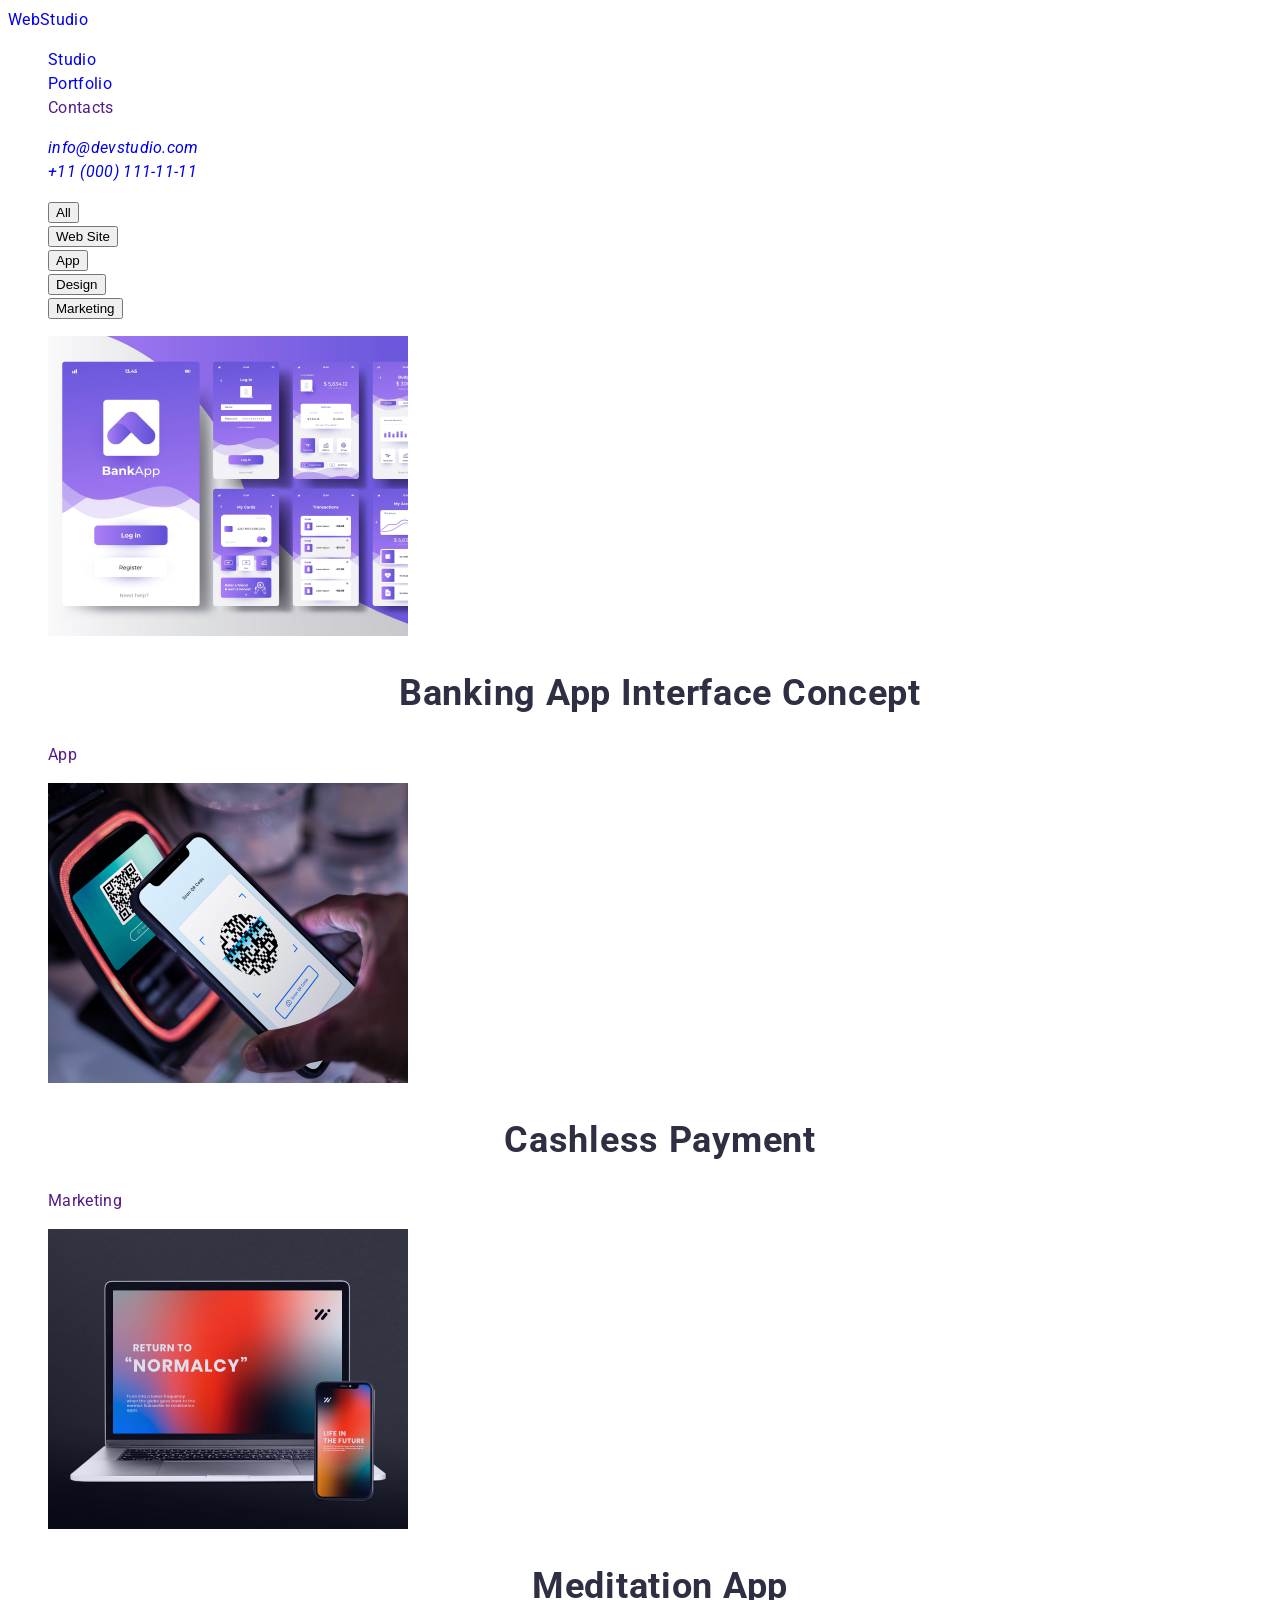
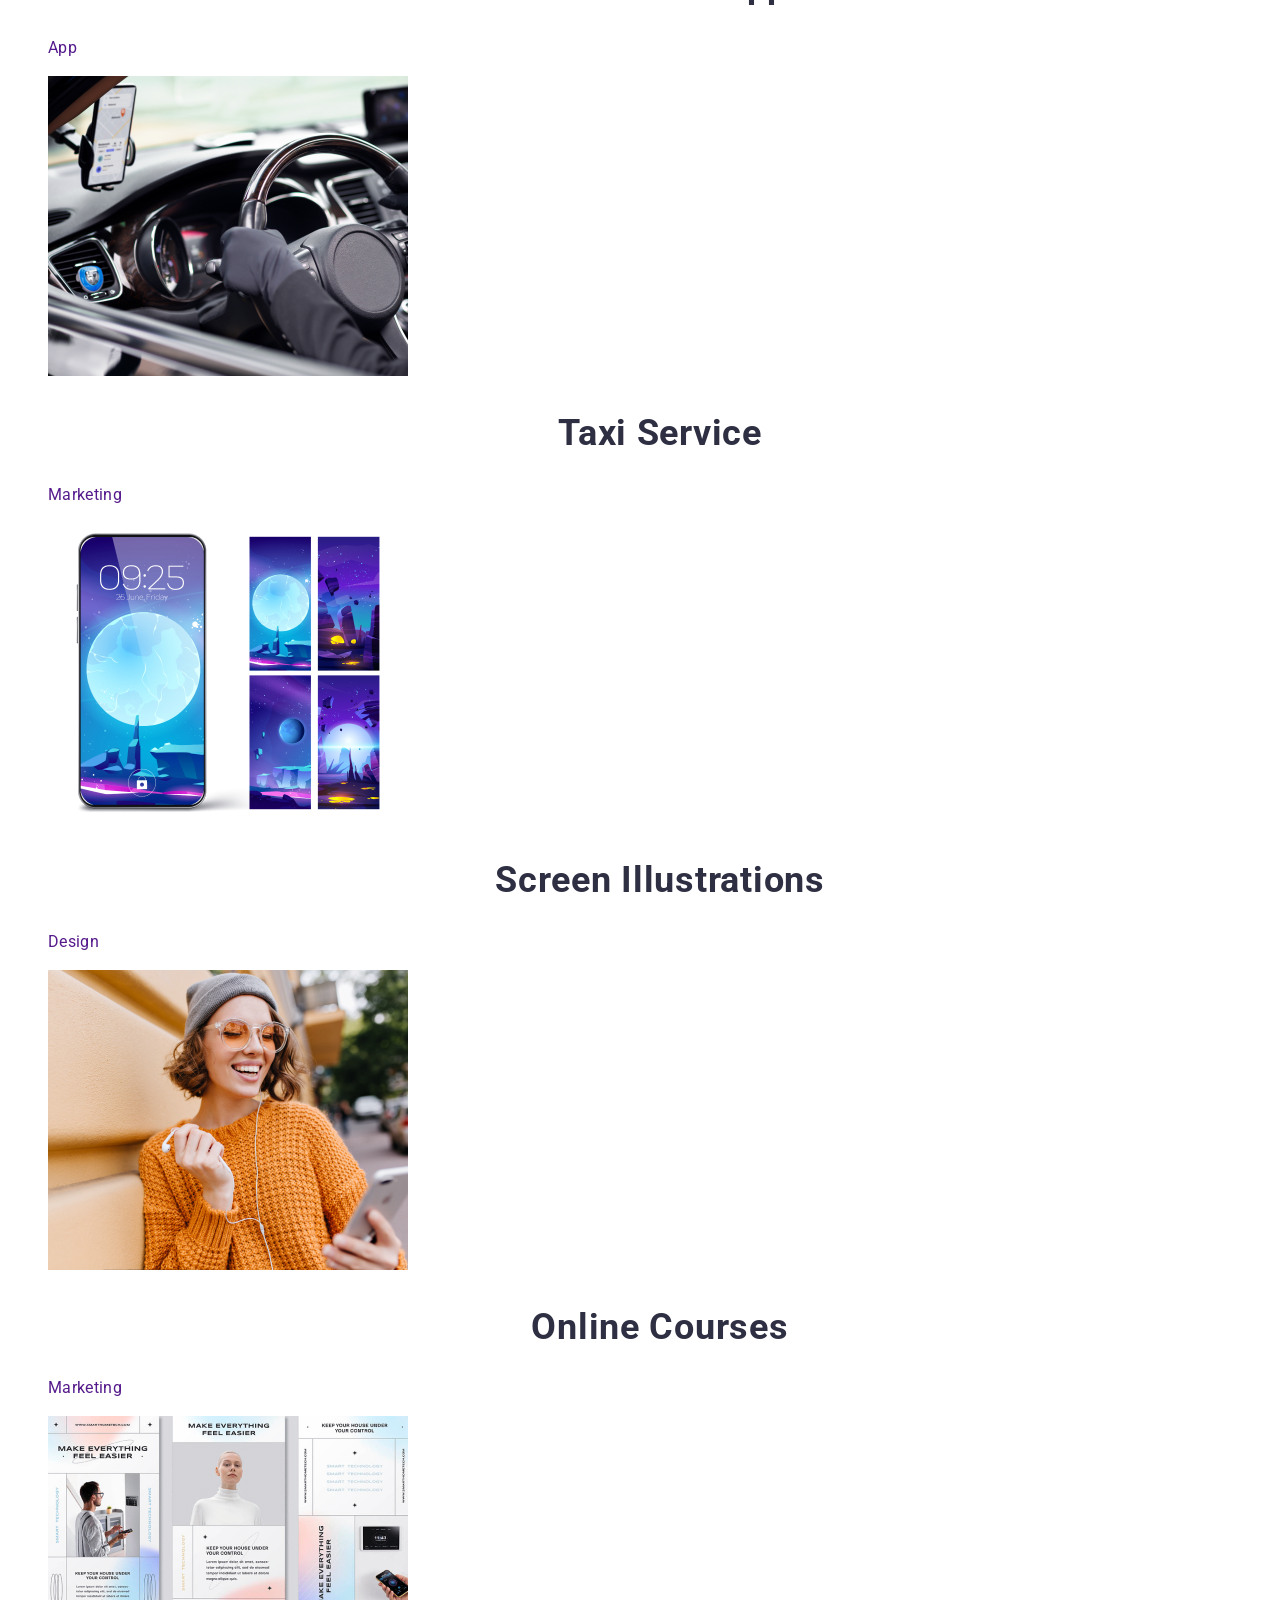
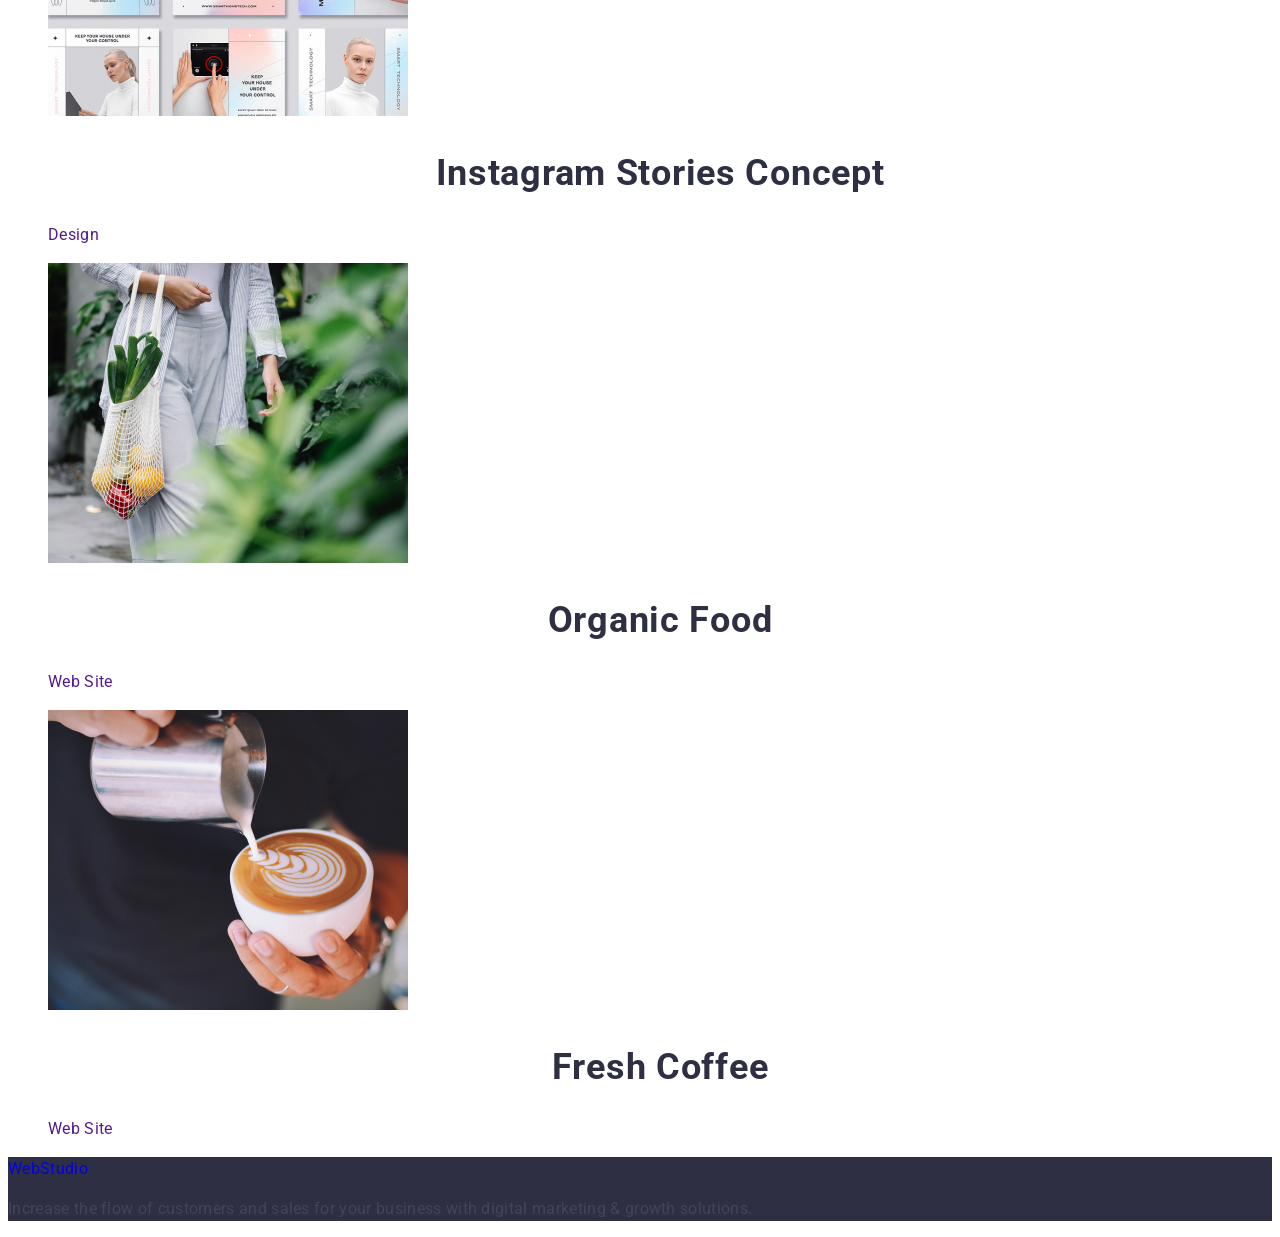
<file: portfolio.html>
<!DOCTYPE html>
<html lang="en">
   <head>
      <meta charset="UTF-8" />
      <meta http-equiv="X-UA-Compatible" content="IE=edge" />
      <meta name="viewport" content="width=device-width, initial-scale=1.0" />
      <title>Portfolio</title>
      <link rel="preconnect" href="https://fonts.googleapis.com" />
      <link rel="preconnect" href="https://fonts.gstatic.com" crossorigin />
      <link href="https://fonts.googleapis.com/css2?family=Raleway:wght@800&family=Roboto:wght@400;500;700;900&display=swap" rel="stylesheet" />
      <link rel="stylesheet" href="css/styles.css" />
   </head>
   <body>
      <!-- header -->
      <header class="header">
         <nav class="header__nav">
            <a href="./index.html" class="header__logo link">Web<span>Studio</span></a>
            <ul class="header__menu-list list">
               <li class="header__menu-item"><a href="./index.html" class="header__menu-link link">Studio</a></li>
               <li class="header__menu-item"><a href="./portfolio.html" class="header__menu-link link">Portfolio</a></li>
               <li class="header__menu-item"><a href="" class="header__menu-link link">Contacts</a></li>
            </ul>
         </nav>
         <address class="header__contacts">
            <ul class="list">
               <li class="header__contacts-item"><a href="mailto:info@devstudio.com" class="header__contacts-link link">info@devstudio.com</a></li>
               <li class="header__contacts-item"><a href="tel:+110001111111" class="header__contacts-link link">+11 (000) 111-11-11</a></li>
            </ul>
         </address>
      </header>
      <!-- main -->
      <main class="main">
         <section class="projects">
            <h1 class="projects__title" hidden>My portfolio</h1>
            <ul class="projects__filter-list filter list">
               <li class="filter__item"><button type="button" class="filter__button">All</button></li>
               <li class="filter__item"><button type="button" class="filter__button">Web Site</button></li>
               <li class="filter__item"><button type="button" class="filter__button">App</button></li>
               <li class="filter__item"><button type="button" class="filter__button">Design</button></li>
               <li class="filter__item"><button type="button" class="filter__button">Marketing</button></li>
            </ul>
            <ul class="projects__list list">
               <li class="">
                  <a href="" class="link">
                     <img src="./images/portfolio/banking-app-interface-concept.jpg" alt="banking app interface" class="item-projects__img" width="360" height="300" />
                     <h2 class="item-projects__title">Banking App Interface Concept</h2>
                     <p class="item-projects__description">App</p>
                  </a>
               </li>
               <li class="">
                  <a href="" class="link">
                     <img src="./images/portfolio/cashless-payment.jpg" alt="using a smartphone to pay" class="item-projects__img" width="360" height="300" />
                     <h2 class="item-projects__title">Cashless Payment</h2>
                     <p class="item-projects__description">Marketing</p>
                  </a>
               </li>
               <li class="">
                  <a href="" class="link">
                     <img src="./images/portfolio/meditaion-app.jpg" alt="meditation app" class="item-projects__img" width="360" height="300" />
                     <h2 class="item-projects__title">Meditation App</h2>
                     <p class="item-projects__description">App</p>
                  </a>
               </li>
               <li class="">
                  <a href="" class="link">
                     <!-- better change alt text -->
                     <img src="./images/portfolio/taxi-service.jpg" alt="taxi service" class="item-projects__img" width="360" height="300" />
                     <h2 class="item-projects__title">Taxi Service</h2>
                     <p class="item-projects__description">Marketing</p>
                  </a>
               </li>
               <li class="">
                  <a href="" class="link">
                     <img src="./images/portfolio/screen-illustrations.jpg" alt="phone theme illustration" class="item-projects__img" width="360" height="300" />
                     <h2 class="item-projects__title">Screen Illustrations</h2>
                     <p class="item-projects__description">Design</p>
                  </a>
               </li>
               <li class="">
                  <a href="" class="link">
                     <img src="./images/portfolio/online-courses.jpg" alt="girl speaking by video chat" class="item-projects__img" width="360" height="300" />
                     <h2 class="item-projects__title">Online Courses</h2>
                     <p class="item-projects__description">Marketing</p>
                  </a>
               </li>
               <li class="">
                  <a href="" class="link">
                     <img src="./images/portfolio/instagram-stories-concept.jpg" alt="concept of instagram stories" class="item-projects__img" width="360" height="300" />
                     <h2 class="item-projects__title">Instagram Stories Concept</h2>
                     <p class="item-projects__description">Design</p>
                  </a>
               </li>
               <li class="">
                  <a href="" class="link">
                     <img src="./images/portfolio/organic-food.jpg" alt="girl carry organic food" class="item-projects__img" width="360" height="300" />
                     <h2 class="item-projects__title">Organic Food</h2>
                     <p class="item-projects__description">Web Site</p>
                  </a>
               </li>
               <li class="">
                  <a href="" class="link">
                     <img src="./images/portfolio/fresh-coffee.jpg" alt="latte art example" class="item-projects__img" width="360" height="300" />
                     <h2 class="item-projects__title">Fresh Coffee</h2>
                     <p class="item-projects__description">Web Site</p>
                  </a>
               </li>
            </ul>
         </section>
      </main>
      <!-- footer -->
      <footer class="footer">
         <a href="./index.html" class="header__logo link">Web<span class="footer__logo-span">Studio</span></a>
         <p class="footer__text">Increase the flow of customers and sales for your business with digital marketing & growth solutions.</p>
      </footer>
   </body>
</html>
</file>
<file: css/styles.css>
body {
    font-family: 'Roboto', sans-serif;
    line-height: 1.5;
    letter-spacing: 0.02em;
    color: #434455;
    background-color: #ffffff;
}

a {
    text-decoration: none;
}

ul,
ol {
    list-style-type: none;
}

h1 {
    font-weight: 700;
    font-size: 56px;
    line-height: 1.07143;
    letter-spacing: 0.02em;
    text-align: center;
    color: #ffffff;
}

h2 {
    font-weight: 700;
    font-size: 36px;
    line-height: 1.11111;
    letter-spacing: 0.02em;
    text-align: center;
    color: #2e2f42;
}

h3 {
    font-weight: 500;
    font-size: 20px;
    line-height: 1.2;
    letter-spacing: 0.02em;
    color: #2e2f42;
}

.logo {
    font-family: 'Raleway', sans-serif;
    font-weight: 700;
    font-size: 18px;
    line-height: 1.16667;
    letter-spacing: 0.03em;
    text-transform: uppercase;
    color: #2e2f42;
}

.logo-accent {
    color: #4d5ae5;
}

.nav-link {
    font-weight: 500;
    color: #2e2f42;
}

.nav-link:hover,
.nav-link:focus {
    color: #404bbf;
}

.address-email,
.address-tel {
    font-style: normal;
    color: currentColor;
}

.address-link:hover,
.address-link:focus {
    color: #404bbf;
}

.hero {
    background-color: #2e2f42;
}

.hero-button {
    font-weight: 500;
    font-size: 16px;
    line-height: 1.5;
    letter-spacing: 0.04em;
    color: #fff;
    background-color: #4d5ae5;
    cursor: pointer;
}

.hero-button:hover,
.hero-button:focus {
    background-color: #404bbf;
}

.team {
    background-color: #f4f4fd;
}

.footer {
    background-color: #2e2f42;
}

.footer-logo {
    color: #f4f4fd;
}

.footer-text {
    color: #f4f4fd;
}
</file>
